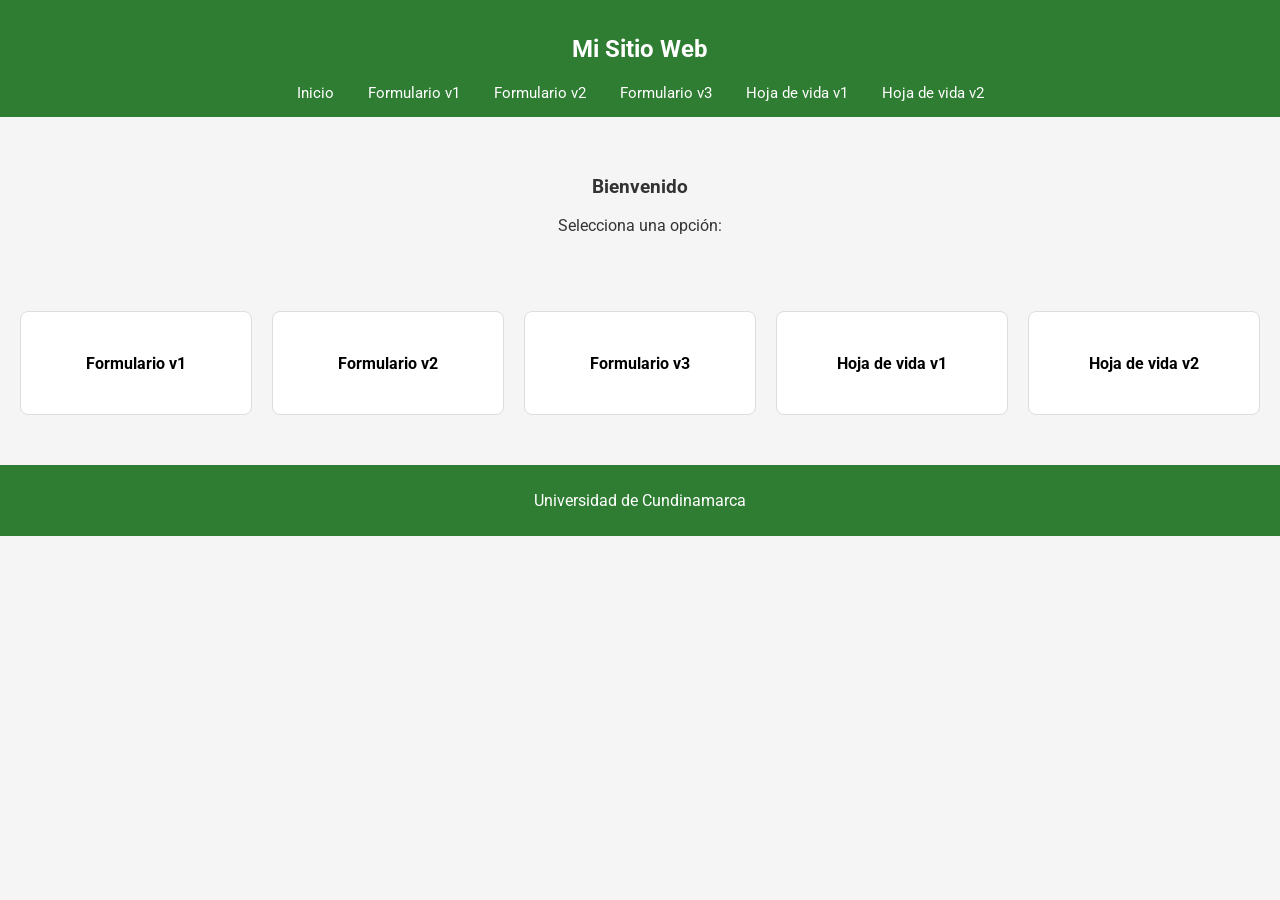
<file: index.html>
<!DOCTYPE html>
<html lang="es">

<head>
    <meta charset="UTF-8">
    <title>Mi Sitio Web</title>

    <link href="https://fonts.googleapis.com/css2?family=Roboto&display=swap" rel="stylesheet">

    <style>
        body {
            font-family: 'Roboto', sans-serif;
            margin: 0;
            background-color: #f5f5f5;
            color: #333;
        }

        header {
            background-color: #2e7d32;
            color: white;
            text-align: center;
            padding: 15px;
        }

        nav {
            margin-top: 10px;
        }

        nav a {
            color: white;
            text-decoration: none;
            margin: 0 15px;
            font-size: 15px;
        }

        .principal {
            text-align: center;
            padding: 40px 20px;
        }

        .cards {
            display: flex;
            justify-content: center;
            gap: 20px;
            padding: 20px;
        }

        .card {
            background: white;
            padding: 20px;
            width: 200px;
            text-align: center;
            border-radius: 8px;
            text-decoration: none;
            color: black;
            border: 1px solid #ddd;
        }

        footer {
            text-align: center;
            background-color: #2e7d32;
            color: white;
            padding: 10px;
            margin-top: 30px;
        }
    </style>
</head>

<body>

<header>
    <h2>Mi Sitio Web</h2>

    <nav>
        <a href="#">Inicio</a>
        <a href="formulario.html">Formulario v1</a>
        <a href="formulario_1.html">Formulario v2</a>
        <a href="formulario_2.html">Formulario v3</a>
        <a href="hoja_vida.html">Hoja de vida v1</a>
        <a href="hoja.html">Hoja de vida v2</a>
    </nav>
</header>

<section class="principal">
    <h3>Bienvenido</h3>
    <p>Selecciona una opción:</p>
</section>

<section class="cards">

    <a href="formulario.html" class="card">
        <h4>Formulario v1</h4>
    </a>

    <a href="formulario_1.html" class="card">
        <h4>Formulario v2</h4>
    </a>

    <a href="formulario_2.html" class="card">
        <h4>Formulario v3</h4>
    </a>

    <a href="hoja_vida.html" class="card">
        <h4>Hoja de vida v1</h4>
    </a>

    <a href="hoja.html" class="card">
        <h4>Hoja de vida v2</h4>
    </a>

</section>

<footer>
    <p>Universidad de Cundinamarca</p>
</footer>

</body>
</html>
</file>
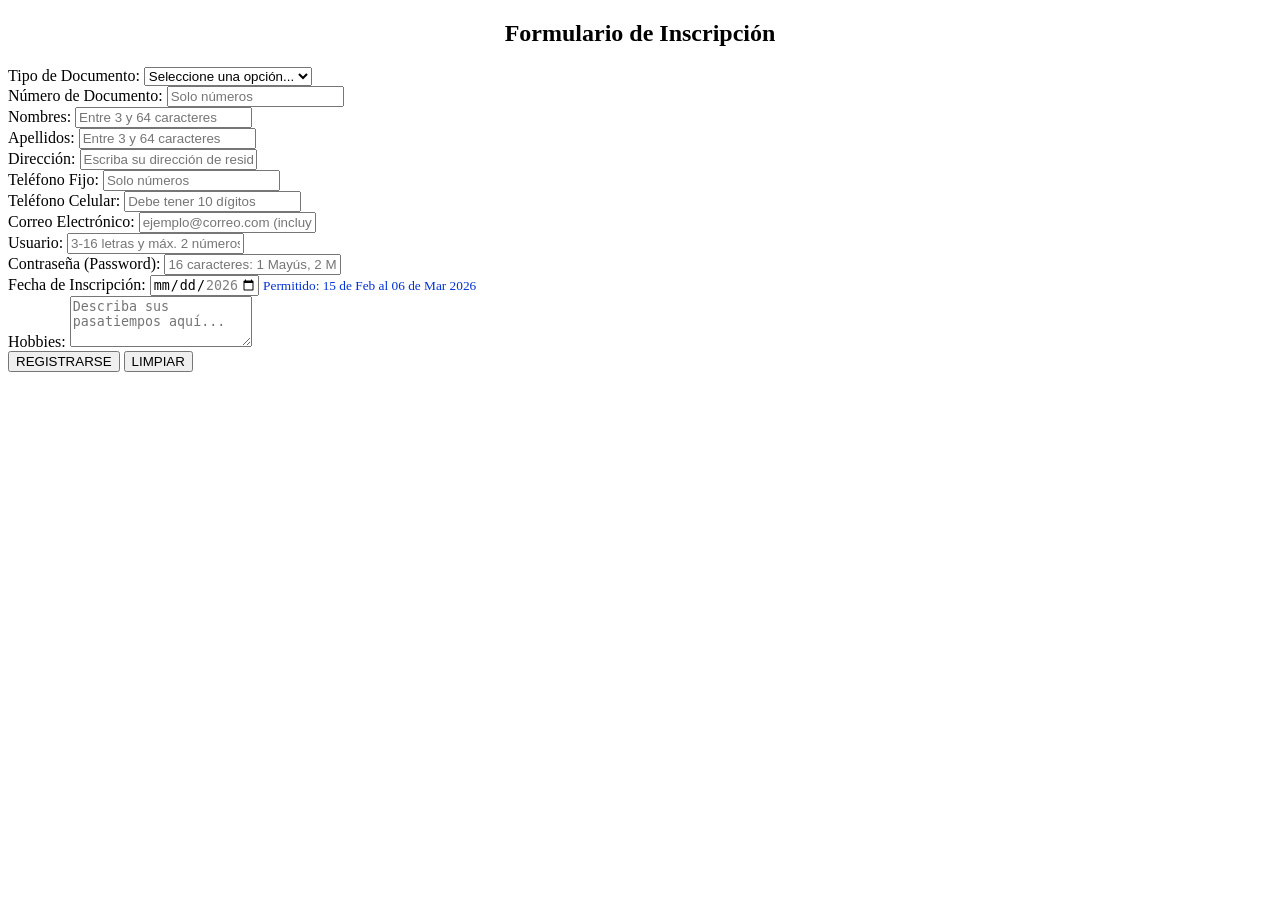
<file: formulario.html>
<!DOCTYPE html>
<html lang="es">
<head>
    <meta charset="UTF-8">
    <title>Registro de Usuario - Requisitos Incluidos</title>
</head>
<body>

    <h2 style="text-align: center; color: rgb(0, 0, 0);">Formulario de Inscripción</h2>

    <form id="miFormulario" action="#" method="POST">
        
        <div>
            <label>Tipo de Documento:</label>
            <select required>
                <option value="">Seleccione una opción...</option>
                <option value="CC">Cédula de Ciudadanía</option>
                <option value="TI">Tarjeta de Identidad</option>
                <option value="CE">Cédula Extranjería</option>
            </select>
        </div>

        <div>
            <label>Número de Documento:</label>
            <input type="text" pattern="[0-9]+" required placeholder="Solo números">
        </div>

        <div>
            <label>Nombres:</label>
            <input type="text" minlength="3" maxlength="64" required placeholder="Entre 3 y 64 caracteres">
        </div>

        <div>
            <label>Apellidos:</label>
            <input type="text" minlength="3" maxlength="64" required placeholder="Entre 3 y 64 caracteres">
        </div>

        <div>
            <label>Dirección:</label>
            <input type="text" required placeholder="Escriba su dirección de residencia">
        </div>

        <div>
            <label>Teléfono Fijo:</label>
            <input type="tel" pattern="[0-9]+" required placeholder="Solo números">
        </div>

        <div>
            <label>Teléfono Celular:</label>
            <input type="tel" pattern="[0-9]{10}" required placeholder="Debe tener 10 dígitos">
        </div>

        <div>
            <label>Correo Electrónico:</label>
            <input type="email" pattern="[a-zA-Z0-9._-]+@[a-zA-Z0-9.-]+\.[a-zA-Z]+" required placeholder="ejemplo@correo.com (incluya . _ -)">
        </div>

        <div>
            <label>Usuario:</label>
            <input type="text" pattern="^[a-zA-Z]{1,14}[0-9]{0,2}$" minlength="3" maxlength="16" required placeholder="3-16 letras y máx. 2 números al final">
        </div>

        <div>
            <label>Contraseña (Password):</label>
            <input type="password" 
                   pattern="^(?=(.*[A-Z]){1,})(?=(.*[a-z]){2,})(?=(.*[0-9]){5,})[a-zA-Z0-9!?-+\/&$.]{16}$" 
                   required placeholder="16 caracteres: 1 Mayús, 2 Minús, 5 Núm y símbolos">
        </div>

        <div>
            <label>Fecha de Inscripción:</label>
            <input type="date" min="2026-02-15" max="2026-03-06" required>
            <small style="color: #0032d8;">Permitido: 15 de Feb al 06 de Mar 2026</small>
        </div>

        <div>
            <label>Hobbies:</label>
            <textarea rows="3" placeholder="Describa sus pasatiempos aquí..."></textarea>
        </div>

        <div class="botones">
            <button type="submit" class="btn-enviar">REGISTRARSE</button>
            <button type="reset" class="btn-limpiar">LIMPIAR</button>
        </div>

    </form>

</body>
</html>
</file>
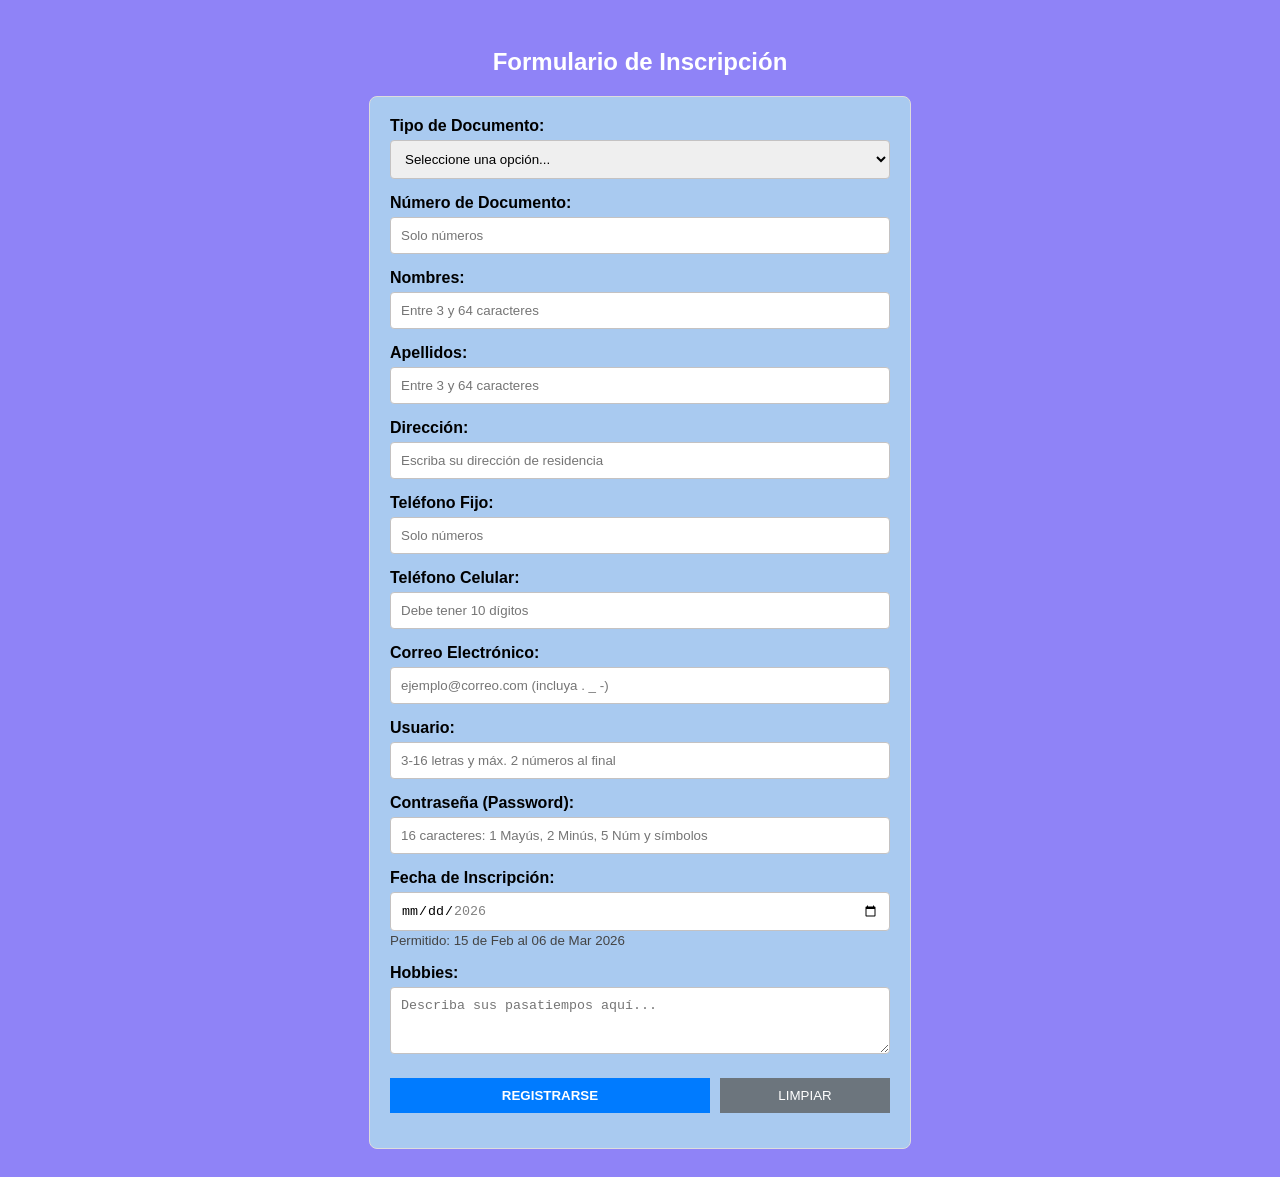
<file: formulario_1.html>
<!DOCTYPE html>
<html lang="es">
<head>
    <meta charset="UTF-8">
    <title>Registro de Usuario - Requisitos Incluidos</title>
    <link rel="stylesheet" href="style.css">
</head>
<body>

    <h2 style="text-align: center; color: white;">Formulario de Inscripción</h2>

    <form id="miFormulario" action="#" method="POST">
        
        <div>
            <label>Tipo de Documento:</label>
            <select required>
                <option value="">Seleccione una opción...</option>
                <option value="CC">Cédula de Ciudadanía</option>
                <option value="TI">Tarjeta de Identidad</option>
                <option value="CE">Cédula Extranjería</option>
            </select>
        </div>

        <div>
            <label>Número de Documento:</label>
            <input type="text" pattern="[0-9]+" required placeholder="Solo números">
        </div>

        <div>
            <label>Nombres:</label>
            <input type="text" minlength="3" maxlength="64" required placeholder="Entre 3 y 64 caracteres">
        </div>

        <div>
            <label>Apellidos:</label>
            <input type="text" minlength="3" maxlength="64" required placeholder="Entre 3 y 64 caracteres">
        </div>

        <div>
            <label>Dirección:</label>
            <input type="text" required placeholder="Escriba su dirección de residencia">
        </div>

        <div>
            <label>Teléfono Fijo:</label>
            <input type="tel" pattern="[0-9]+" required placeholder="Solo números">
        </div>

        <div>
            <label>Teléfono Celular:</label>
            <input type="tel" pattern="[0-9]{10}" required placeholder="Debe tener 10 dígitos">
        </div>

        <div>
            <label>Correo Electrónico:</label>
            <input type="email" pattern="[a-zA-Z0-9._-]+@[a-zA-Z0-9.-]+\.[a-zA-Z]+" required placeholder="ejemplo@correo.com (incluya . _ -)">
        </div>

        <div>
            <label>Usuario:</label>
            <input type="text" pattern="^[a-zA-Z]{1,14}[0-9]{0,2}$" minlength="3" maxlength="16" required placeholder="3-16 letras y máx. 2 números al final">
        </div>

        <div>
            <label>Contraseña (Password):</label>
            <input type="password" 
                   pattern="^(?=(.*[A-Z]){1,})(?=(.*[a-z]){2,})(?=(.*[0-9]){5,})[a-zA-Z0-9!?-+\/&$.]{16}$" 
                   required placeholder="16 caracteres: 1 Mayús, 2 Minús, 5 Núm y símbolos">
        </div>

        <div>
            <label>Fecha de Inscripción:</label>
            <input type="date" min="2026-02-15" max="2026-03-06" required>
            <small style="color: #444;">Permitido: 15 de Feb al 06 de Mar 2026</small>
        </div>

        <div>
            <label>Hobbies:</label>
            <textarea rows="3" placeholder="Describa sus pasatiempos aquí..."></textarea>
        </div>

        <div class="botones">
            <button type="submit" class="btn-enviar">REGISTRARSE</button>
            <button type="reset" class="btn-limpiar">LIMPIAR</button>
        </div>

    </form>

</body>
</html>
</file>
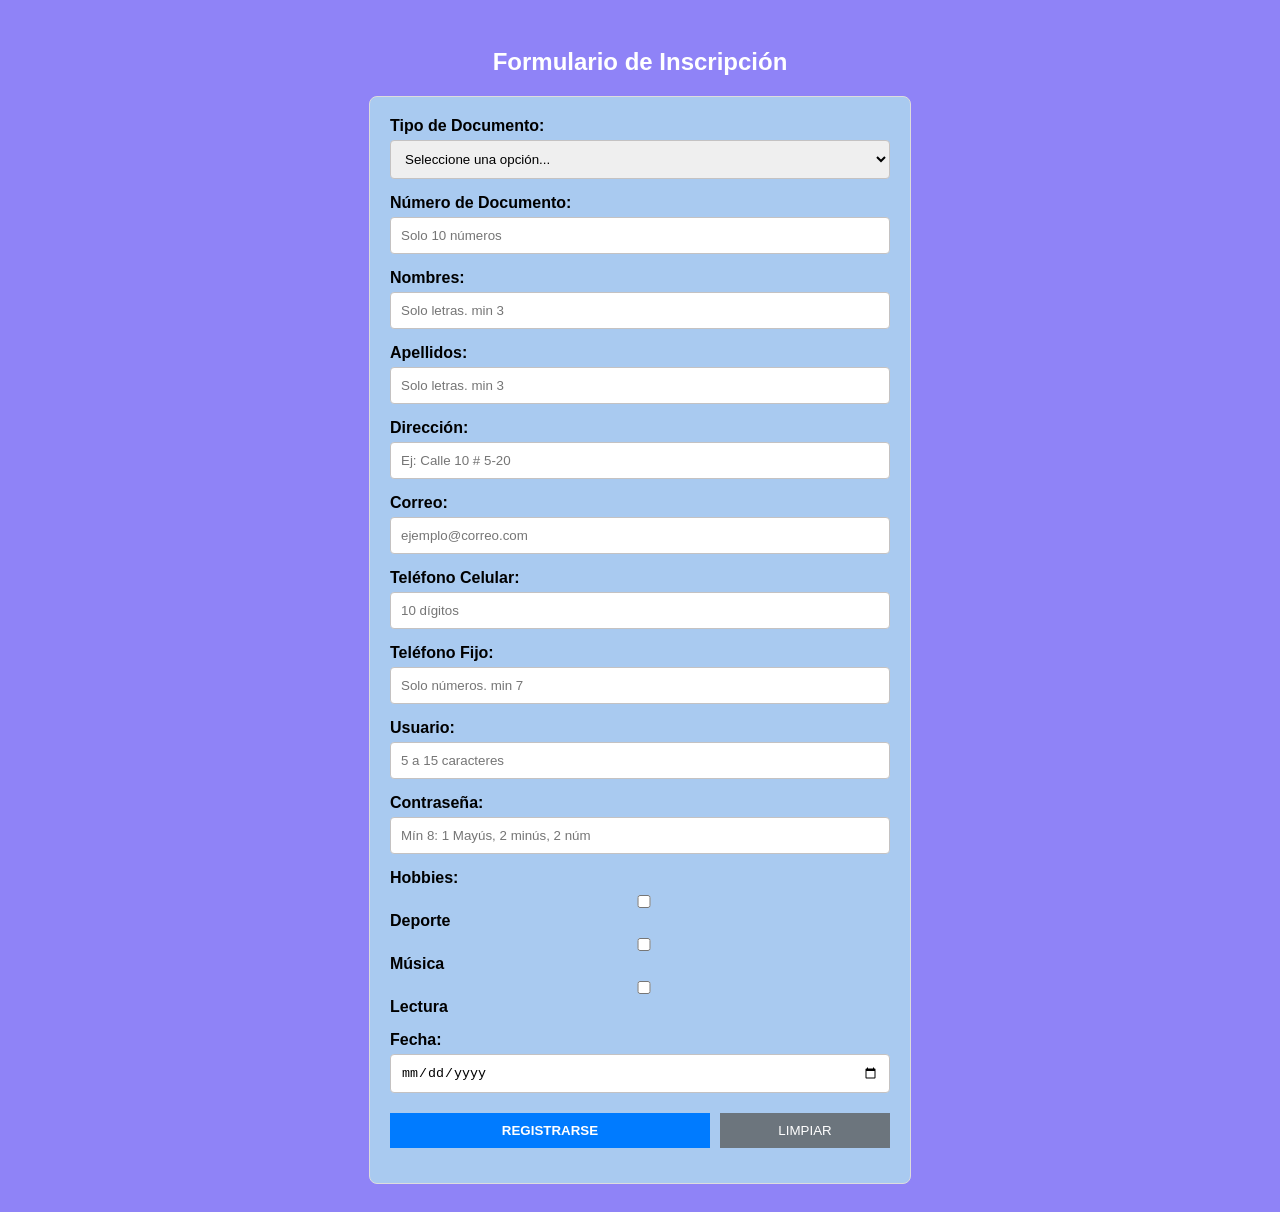
<file: formulario_2.html>
<!DOCTYPE html>
<html lang="es">
<head>
    <meta charset="UTF-8">
    <title>Formulario de Inscripción</title>
    <link rel="stylesheet" href="style1.css">
</head>
<body>

<h2 style="text-align: center; color: white;">Formulario de Inscripción</h2>

<form id="miFormulario">

    <div>
        <label>Tipo de Documento:</label>
        <select required>
            <option value="">Seleccione una opción...</option>
            <option value="CC">Cédula de Ciudadania</option>
            <option value="TI">Tarjeta de identidad</option>
            <option value="CE">Cedula Extranjeria</option>
        </select>
    </div>

    <div>
        <label>Número de Documento:</label>
        <input type="text" id="documento" pattern="[0-9]+" required placeholder="Solo 10 números">
        <small class="error" id="error-documento"></small>
    </div>

    <div>
        <label>Nombres:</label>
        <input type="text" id="nombres" minlength="3" maxlength="64" required placeholder="Solo letras. min 3">
        <small class="error" id="error-nombres"></small>
    </div>

    <div>
        <label>Apellidos:</label>
        <input type="text" id="apellidos" minlength="3" maxlength="64" required placeholder="Solo letras. min 3">
        <small class="error" id="error-apellidos"></small>
    </div>

    <div>
    <label>Dirección:</label>
    <input type="text" id="direccion" minlength="5" maxlength="100" required placeholder="Ej: Calle 10 # 5-20">
    <small class="error" id="error-direccion"></small>
    </div>
    
    <div>
        <label>Correo:</label>
        <input type="email" id="correo" required placeholder="ejemplo@correo.com">
        <small class="error" id="error-correo"></small>
    </div>

    <div>
        <label>Teléfono Celular:</label>
        <input type="text" id="celular" pattern="[0-9]{10}" required placeholder="10 dígitos">
        <small class="error" id="error-celular"></small>
    </div>

    <div>
        <label>Teléfono Fijo:</label>
        <input type="text" id="telefono" pattern="[0-9]*" placeholder="Solo números. min 7">
        <small class="error" id="error-telefono"></small>
    </div>

    <div>
        <label>Usuario:</label>
        <input type="text" id="usuario" minlength="5" maxlength="15" required placeholder="5 a 15 caracteres">
        <small class="error" id="error-usuario"></small>
    </div>

    <div>
        <label>Contraseña:</label>
        <input type="password" id="password"
        pattern="^(?=.*[A-Z])(?=.*[a-z]{2,})(?=.*[0-9]{2,}).{8,}$"
        required
        placeholder="Mín 8: 1 Mayús, 2 minús, 2 núm">
        <small class="error" id="error-password"></small>
    </div>

    <div>
        <label>Hobbies:</label>
        <label><input type="checkbox" name="hobbies" value="deporte"> Deporte</label>
        <label><input type="checkbox" name="hobbies" value="musica"> Música</label>
        <label><input type="checkbox" name="hobbies" value="lectura"> Lectura</label>
        <small class="error" id="error-hobbies"></small>
    </div>

    <div>
        <label>Fecha:</label>
        <input type="date" id="fecha" required>
        <small class="error" id="error-fecha"></small>
    </div>

    <div class="botones">
        <button type="submit" class="btn-enviar">REGISTRARSE</button>
        <button type="reset" class="btn-limpiar">LIMPIAR</button>
    </div>

</form>

<script src="script.js"></script>

</body>
</html>
</file>
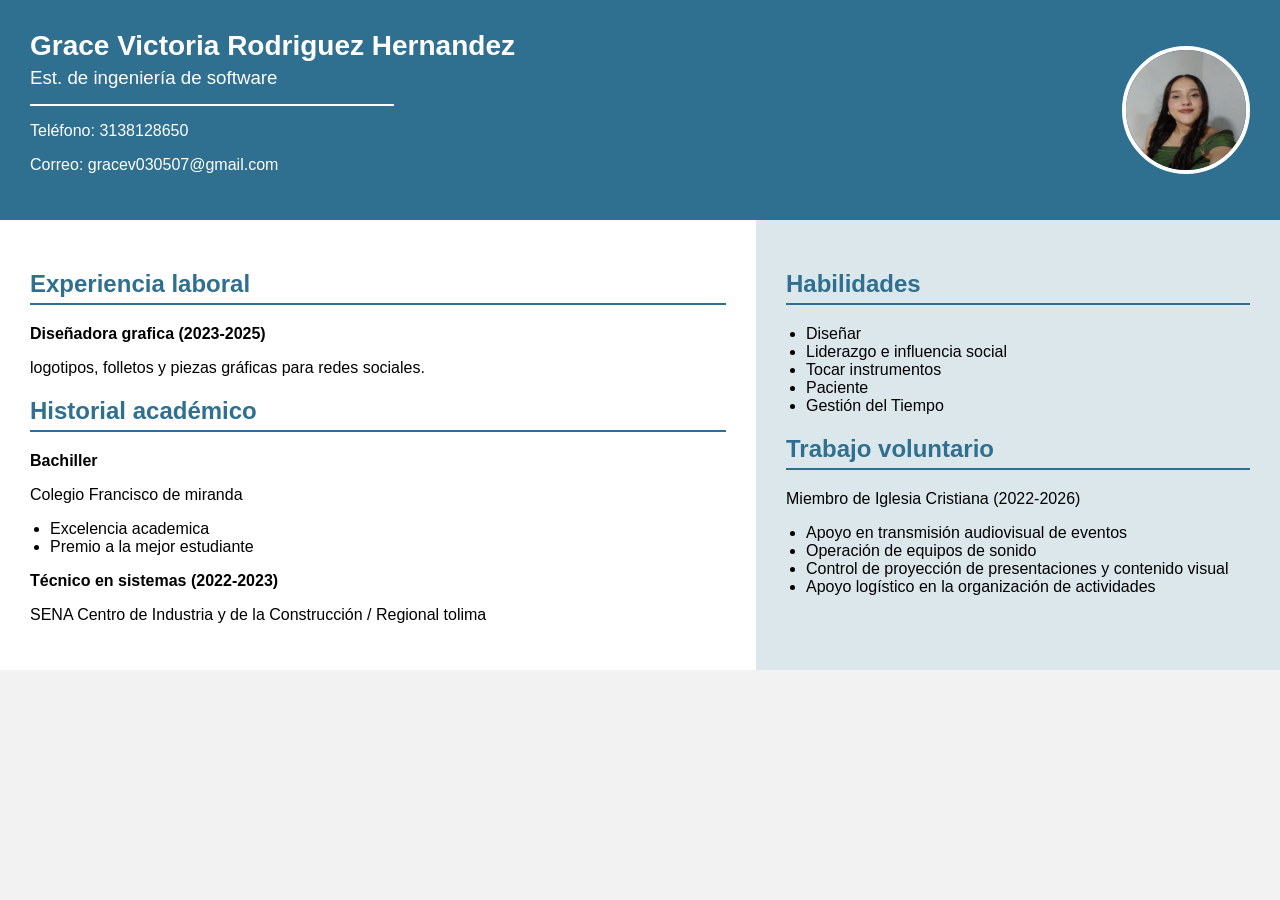
<file: hoja.html>
<!DOCTYPE html>
<html lang="es">
<head>
<meta charset="UTF-8">
<title>Hoja de Vida</title>
<link rel="stylesheet" href="style3.css">
</head>

<body>

<div class="header">

<div class="info">
<h1>Grace Victoria Rodriguez Hernandez</h1>
<h3>Est. de ingeniería de software</h3>

<p>Teléfono: 3138128650</p>
<p>Correo: gracev030507@gmail.com</p>
</div>

<img src="fotograce.jpg">

</div>


<div class="container">

<div class="left">

<h2>Experiencia laboral</h2>

<p><b> Diseñadora grafica (2023-2025)</b></p>
<p>logotipos, folletos y piezas gráficas para redes sociales. </p>

<h2>Historial académico</h2>

<p><b>Bachiller</b></p>
<p>Colegio Francisco de miranda</p>

<ul>
<li>Excelencia academica </li>
<li>Premio a la mejor estudiante</li>
</ul>

<p><b>Técnico en sistemas (2022-2023)</b></p>
<p>SENA Centro de Industria y de la Construcción / Regional tolima </p>

</div>

<div class="right">

<h2>Habilidades</h2>

<ul>
<li>Diseñar</li>
<li>Liderazgo e influencia social</li>
<li>Tocar instrumentos</li>
<li>Paciente</li>
<li>Gestión del Tiempo</li>
</ul>


<h2>Trabajo voluntario</h2>

<p>Miembro de Iglesia Cristiana (2022-2026)</p>

<ul>
<li>Apoyo en transmisión audiovisual de eventos</li>
<li>Operación de equipos de sonido</li>
<li>Control de proyección de presentaciones y contenido visual</li>
<li>Apoyo logístico en la organización de actividades</li>
</ul>

</div>

</div>

</body>
</html>
</file>
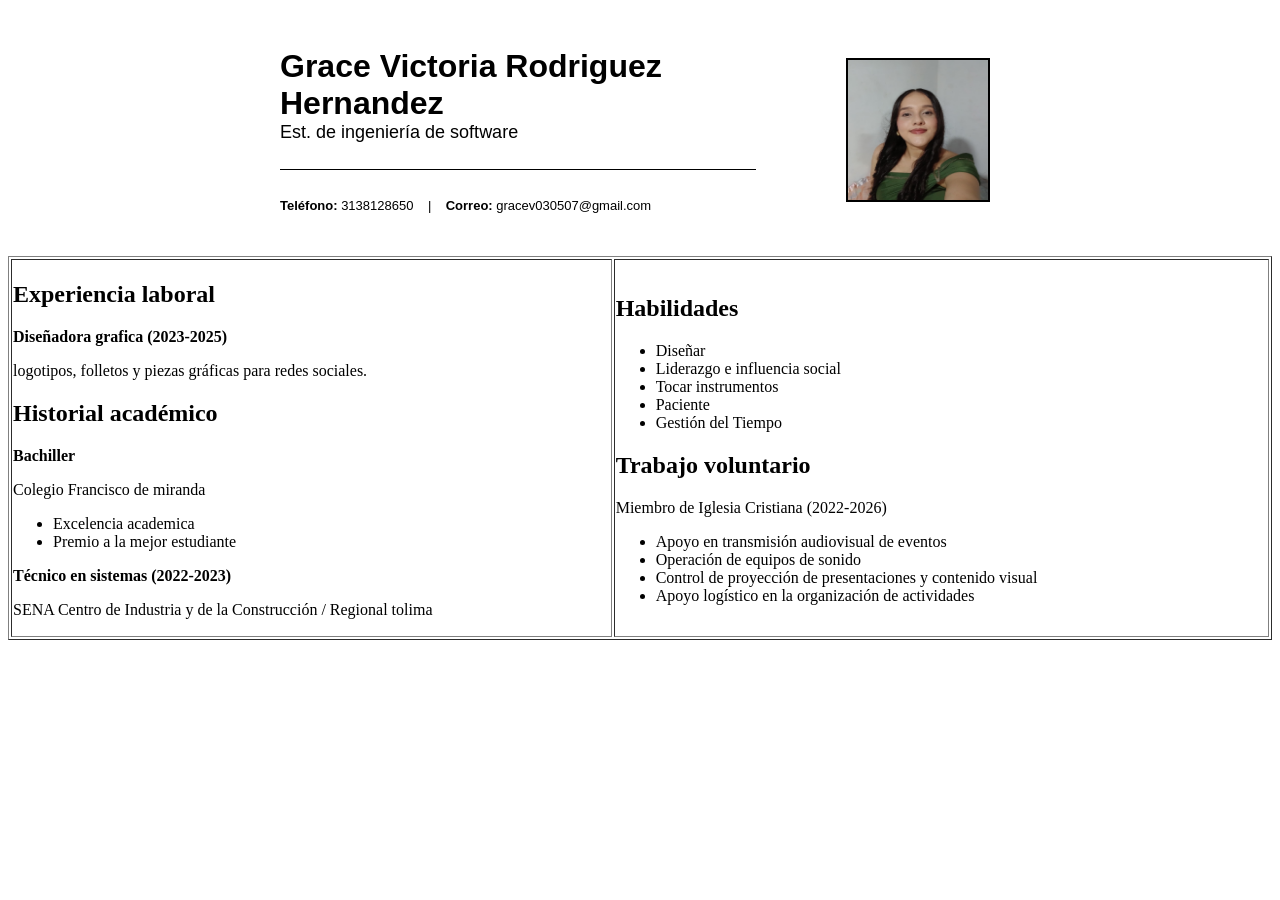
<file: hoja_vida.html>
<!DOCTYPE html>
<html lang="es">
<head>
<meta charset="UTF-8">
<title>Hoja de Vida</title>

</head>

<body>

<div class="header">

    <table width="800" align="center" border="0" cellpadding="0" cellspacing="0" bgcolor="#black">
        
        <tr>
            <td colspan="2" bgcolor="#ffffff">
                
                <table width="100%" border="0" cellpadding="40" cellspacing="0">
                    <tr>
                        <td width="70%" valign="top">
                            <font face="Arial" color="black" size="6"><b>Grace Victoria Rodriguez Hernandez</b></font><br>
                            <font face="Arial" color="black" size="4">Est. de ingeniería de software</font>
                            <br><br>
                            <hr color="black" size="1" align="left">
                            <br>
                            <font face="Arial" color="black" size="2">
                                <b>Teléfono:</b> 3138128650 &nbsp;&nbsp; | &nbsp;&nbsp; <b>Correo:</b> gracev030507@gmail.com
                            </font>
                        </td>
                        <td width="30%" align="right" valign="middle">
                            <img src="fotograce.jpg" width="140" height="140" border="2" vspace="10" hspace="10">
                        </td>
                    </tr>
                </table>

            </td>
        </tr>


</div>


<div class="container">

<div class="left">
<table width="100%" border="1">
<td width="30 px" valing ="top">

<h2>Experiencia laboral</h2>

<p><b> Diseñadora grafica (2023-2025)</b></p>
<p>logotipos, folletos y piezas gráficas para redes sociales. </p>

<h2>Historial académico</h2>

<p><b>Bachiller</b></p>
<p>Colegio Francisco de miranda</p>

<ul>
<li>Excelencia academica </li>
<li>Premio a la mejor estudiante</li>
</ul>

<p><b>Técnico en sistemas (2022-2023)</b></p>
<p>SENA Centro de Industria y de la Construcción / Regional tolima </p>
</td>
</div>

<div class="right">
<td width="30 px" valing ="top">
<h2>Habilidades</h2>

<ul>
<li>Diseñar</li>
<li>Liderazgo e influencia social</li>
<li>Tocar instrumentos</li>
<li>Paciente</li>
<li>Gestión del Tiempo</li>
</ul>


<h2>Trabajo voluntario</h2>

<p>Miembro de Iglesia Cristiana (2022-2026)</p>

<ul>
<li>Apoyo en transmisión audiovisual de eventos</li>
<li>Operación de equipos de sonido</li>
<li>Control de proyección de presentaciones y contenido visual</li>
<li>Apoyo logístico en la organización de actividades</li>
</ul>
</td>
</table>

</div>

</div>

</body>
</html>
</file>
<file: style.css>
body {
            font-family: sans-serif; 
            padding: 20px; 
            background-color: #8f83f7;
        }

        form { 
            max-width: 500px;
            background: rgb(169, 202, 240);
            border: 1px solid #ddd;
            padding: 20px;
            border-radius: 8px;
            margin: auto;
        }

        div { margin-bottom: 15px; }

        label {
            display: block;
            font-weight: bold;
            margin-bottom: 5px;
        }

        input, select, textarea {
            width: 100%;
            padding: 10px;
            border: 1px solid #c4c2c2;
            border-radius: 4px;
            box-sizing: border-box;
        }

        .botones {
            display: flex;
            gap: 10px;
            margin-top: 20px;
        }

        .btn-enviar {
            background-color: #007bff;
            color: white;
            border: none;
            padding: 10px;
            flex: 2;
            cursor: pointer;
            font-weight: bold;
        }

        .btn-limpiar {
            background-color: #6c757d;
            color: white;
            border: none;
            padding: 10px;
            flex: 1;
            cursor: pointer;
        }
</file>
<file: style1.css>
body {
    font-family: sans-serif; 
    padding: 20px; 
    background-color: #8f83f7;
}

form { 
    max-width: 500px;
    background: rgb(169, 202, 240);
    border: 1px solid #ddd;
    padding: 20px;
    border-radius: 8px;
    margin: auto;
}

div { margin-bottom: 15px; }

label {
    display: block;
    font-weight: bold;
    margin-bottom: 5px;
}

input, select {
    width: 100%;
    padding: 10px;
    border: 1px solid #c4c2c2;
    border-radius: 4px;
    box-sizing: border-box;
}

.botones {
    display: flex;
    gap: 10px;
    margin-top: 20px;
}

.btn-enviar {
    background-color: #007bff;
    color: white;
    border: none;
    padding: 10px;
    flex: 2;
    cursor: pointer;
    font-weight: bold;
}

.btn-limpiar {
    background-color: #6c757d;
    color: white;
    border: none;
    padding: 10px;
    flex: 1;
    cursor: pointer;
}


.error {
    color: red;
    font-size: 12px;
}

input.error-input {
    border: 2px solid red;
}

input.valid {
    border: 2px solid green;
}
</file>
<file: style3.css>
body{
font-family: Arial, sans-serif;
margin:0;
background:#f2f2f2;
}

.header{
background:#2f6f8f;
color:white;
padding:30px;
display:flex;
align-items:center;
justify-content:space-between;
}

.header img{
width:120px;
height:120px;
border-radius:50%;
border:4px solid white;
}

.info h1{
margin:0;
font-size:28px;
}

.info h3{
margin:5px 0;
border-bottom:2px solid #ffffff;
padding-bottom:15px;
font-weight:normal;
width:75%;
}

.container{
display:flex;
}

.left{
width:60%;
background:white;
padding:30px;
}

.right{
width:40%;
background:#dce7ec;
padding:30px;
}

h2{
color:#2f6f8f;
border-bottom:2px solid #2f6f8f;
padding-bottom:5px;
}

ul{
padding-left:20px;
}
</file>
